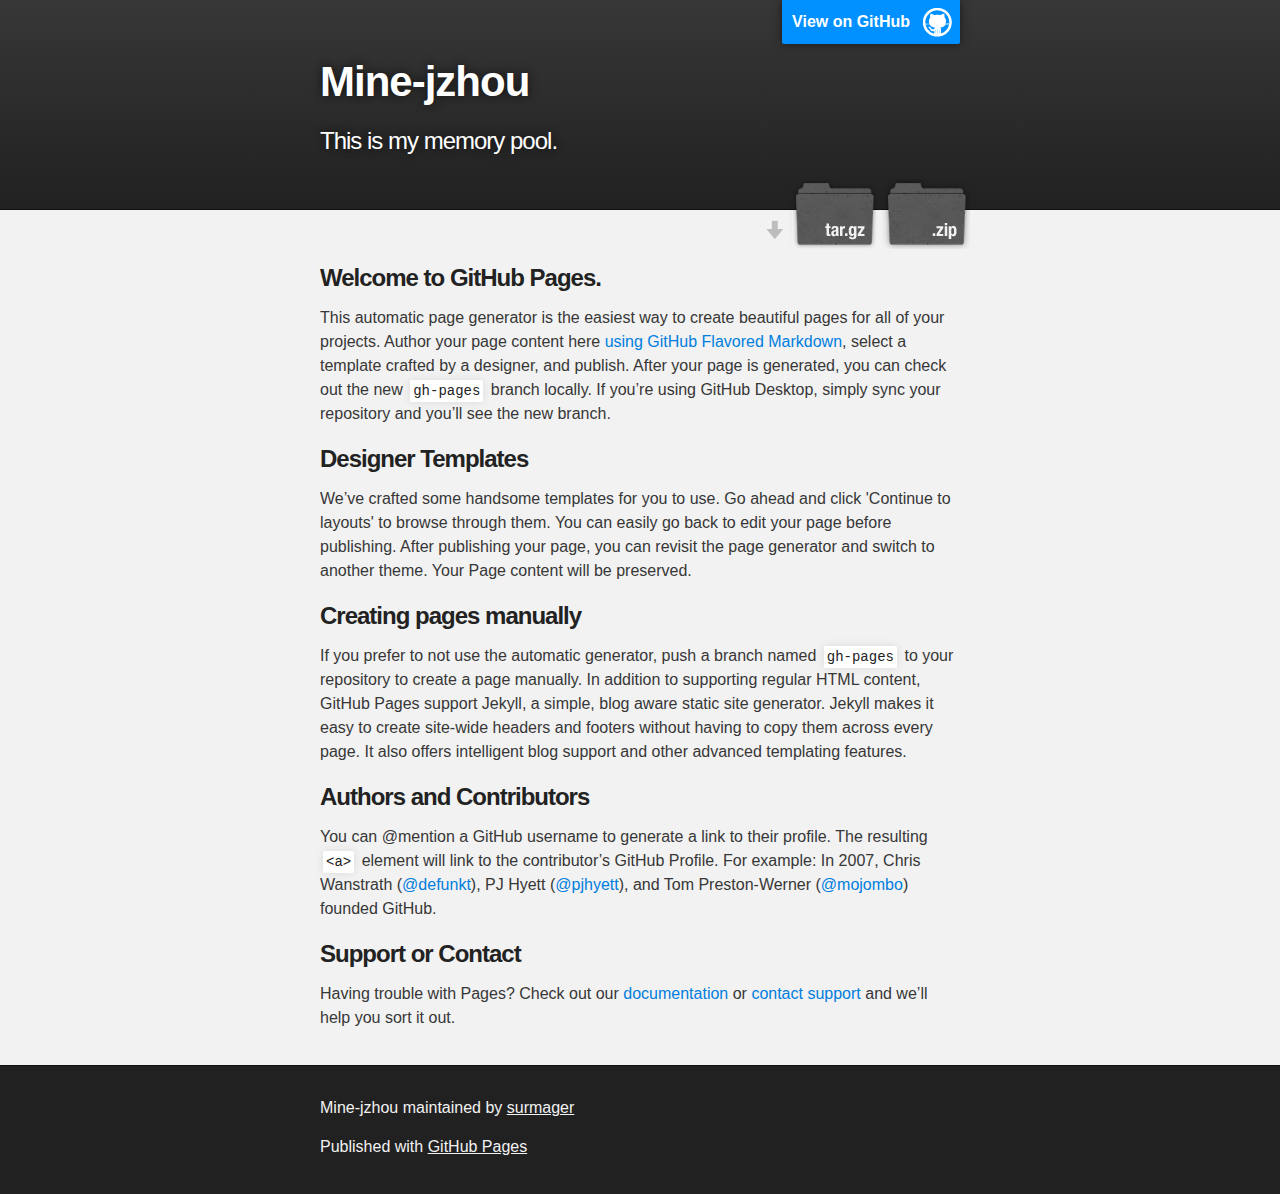
<file: index.html>
<!DOCTYPE html>
<html>

  <head>
    <meta charset='utf-8'>
    <meta http-equiv="X-UA-Compatible" content="chrome=1">
    <meta name="description" content="Mine-jzhou : This is my memory pool.">

    <link rel="stylesheet" type="text/css" media="screen" href="stylesheets/stylesheet.css">

    <title>Mine-jzhou</title>
  </head>

  <body>

    <!-- HEADER -->
    <div id="header_wrap" class="outer">
        <header class="inner">
          <a id="forkme_banner" href="https://github.com/surmager/MINE-Jzhou">View on GitHub</a>

          <h1 id="project_title">Mine-jzhou</h1>
          <h2 id="project_tagline">This is my memory pool.</h2>

            <section id="downloads">
              <a class="zip_download_link" href="https://github.com/surmager/MINE-Jzhou/zipball/master">Download this project as a .zip file</a>
              <a class="tar_download_link" href="https://github.com/surmager/MINE-Jzhou/tarball/master">Download this project as a tar.gz file</a>
            </section>
        </header>
    </div>

    <!-- MAIN CONTENT -->
    <div id="main_content_wrap" class="outer">
      <section id="main_content" class="inner">
        <h3>
<a id="welcome-to-github-pages" class="anchor" href="#welcome-to-github-pages" aria-hidden="true"><span aria-hidden="true" class="octicon octicon-link"></span></a>Welcome to GitHub Pages.</h3>

<p>This automatic page generator is the easiest way to create beautiful pages for all of your projects. Author your page content here <a href="https://guides.github.com/features/mastering-markdown/">using GitHub Flavored Markdown</a>, select a template crafted by a designer, and publish. After your page is generated, you can check out the new <code>gh-pages</code> branch locally. If you’re using GitHub Desktop, simply sync your repository and you’ll see the new branch.</p>

<h3>
<a id="designer-templates" class="anchor" href="#designer-templates" aria-hidden="true"><span aria-hidden="true" class="octicon octicon-link"></span></a>Designer Templates</h3>

<p>We’ve crafted some handsome templates for you to use. Go ahead and click 'Continue to layouts' to browse through them. You can easily go back to edit your page before publishing. After publishing your page, you can revisit the page generator and switch to another theme. Your Page content will be preserved.</p>

<h3>
<a id="creating-pages-manually" class="anchor" href="#creating-pages-manually" aria-hidden="true"><span aria-hidden="true" class="octicon octicon-link"></span></a>Creating pages manually</h3>

<p>If you prefer to not use the automatic generator, push a branch named <code>gh-pages</code> to your repository to create a page manually. In addition to supporting regular HTML content, GitHub Pages support Jekyll, a simple, blog aware static site generator. Jekyll makes it easy to create site-wide headers and footers without having to copy them across every page. It also offers intelligent blog support and other advanced templating features.</p>

<h3>
<a id="authors-and-contributors" class="anchor" href="#authors-and-contributors" aria-hidden="true"><span aria-hidden="true" class="octicon octicon-link"></span></a>Authors and Contributors</h3>

<p>You can @mention a GitHub username to generate a link to their profile. The resulting <code>&lt;a&gt;</code> element will link to the contributor’s GitHub Profile. For example: In 2007, Chris Wanstrath (<a href="https://github.com/defunkt" class="user-mention">@defunkt</a>), PJ Hyett (<a href="https://github.com/pjhyett" class="user-mention">@pjhyett</a>), and Tom Preston-Werner (<a href="https://github.com/mojombo" class="user-mention">@mojombo</a>) founded GitHub.</p>

<h3>
<a id="support-or-contact" class="anchor" href="#support-or-contact" aria-hidden="true"><span aria-hidden="true" class="octicon octicon-link"></span></a>Support or Contact</h3>

<p>Having trouble with Pages? Check out our <a href="https://help.github.com/pages">documentation</a> or <a href="https://github.com/contact">contact support</a> and we’ll help you sort it out.</p>
      </section>
    </div>

    <!-- FOOTER  -->
    <div id="footer_wrap" class="outer">
      <footer class="inner">
        <p class="copyright">Mine-jzhou maintained by <a href="https://github.com/surmager">surmager</a></p>
        <p>Published with <a href="https://pages.github.com">GitHub Pages</a></p>
      </footer>
    </div>

    

  </body>
</html>
</file>
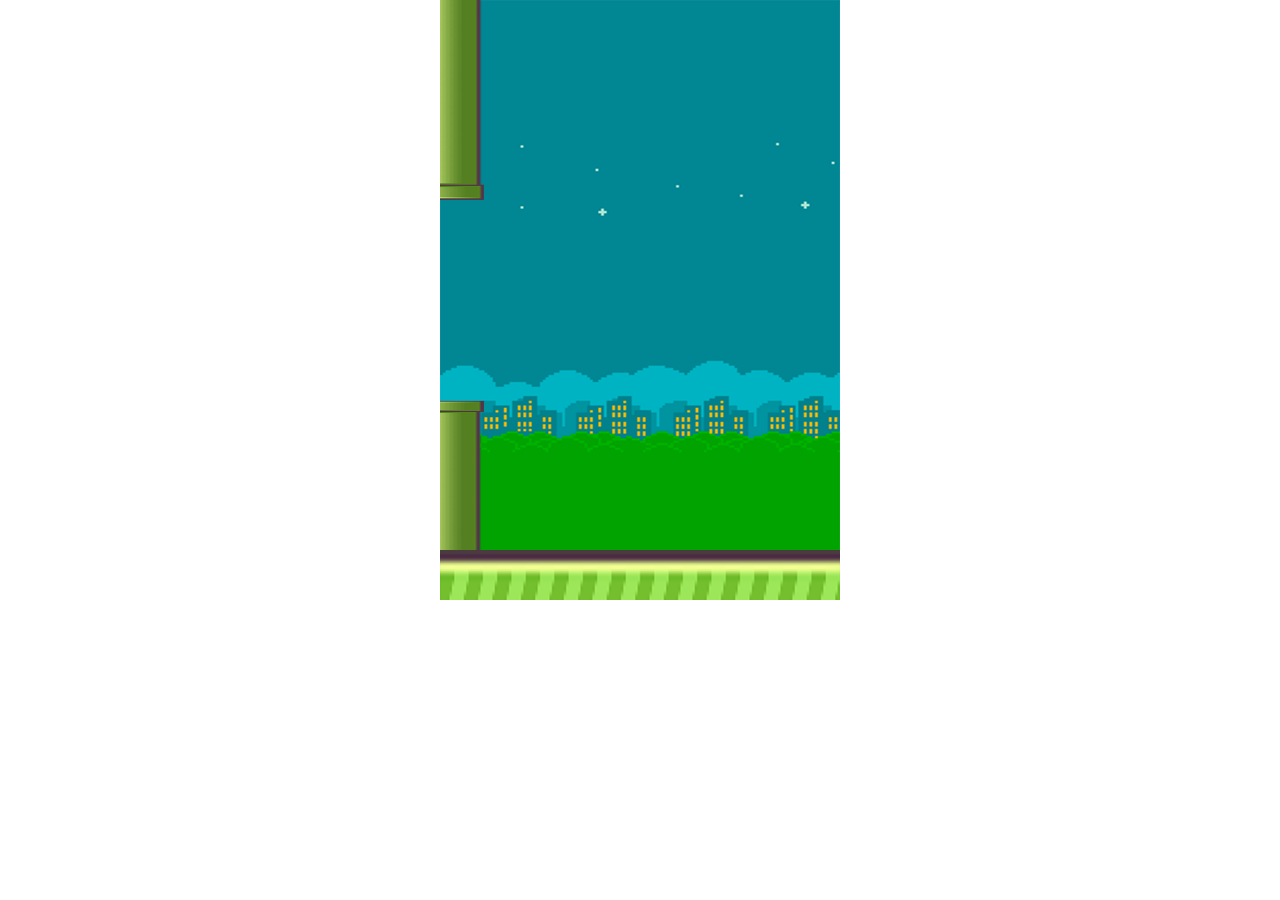
<file: Flappy Bird/FlappyBird.html>
<!DOCTYPE html>
<html lang="en">
<head>
    <meta charset="UTF-8">
    <title>FlappyBird</title>

    <style>
        *{
            margin: 0;
            padding: 0;
        }

        #canvas{
            align-content: center;
            /*margin: 0 auto;*/
            /*background-color: aqua;*/
            left: 50%;
            margin-left: -200px;
            position: relative;
        }
    </style>
  <!-- <link rel="javascript" href="web.js"> -->
    <script>
        //全局变量声明
        var context;
        var cwidth = 400;
        var cheight = 600;
        var birds = ['images/0.gif','images/1.gif','images/2.gif'];
        var birdIndex = 0;//小鸟的图片索引
        var velocity = 8;//水管移动的速度
        var pipe_height = 200; //水管之间的间距
        var gravity = 2;//小鸟掉落的速度
        var score = 0; //得分
        var isScore = false;//是否开启得分模式
        var isOver = false;//游戏是否结束
        var ver1 = 10;
        var ver2;
        //定时器
        var tid; //定时器的标识

        //页面布局
        //背景制作
            function Background (x,y,width,height,src) {
                this.x = x;
                this.y = y;
                this.width = width;
                this.height = height;
                //图片处理和上面的处理不一样
                var image = new Image();
                image.src = src;
                this.image = image;
                this.draw = bgDraw;
            }
            function bgDraw() {
                context.drawImage(this.image,this.x,this.y,this.width,this.height);
            }
        //上方水管
            function UpPipe (x,y,width,height,src) {
                this.x = x;
                this.y = y;
                this.width = width;
                this.height = height;
                //图片处理和上面的处理不一样
                var image = new Image();
                image.src = src;
                this.image = image;
                this.draw = upPipeDraw;
            }
            function upPipeDraw() {
                context.drawImage(this.image,160,490,130,800,this.x,this.y,this.width,this.height);
            }
        //下方水管
            function DownPipe (x,y,width,height,src) {
                this.x = x;
                this.y = y;
                this.width = width;
                this.height = height;
                //图片处理和上面的处理不一样
                var image = new Image();
                image.src = src;
                this.image = image;
                this.draw = downPipeDraw;
            }
            function downPipeDraw() {
                context.drawImage(this.image,10,475,130,800,this.x,this.y,this.width,this.height);
            }
        //小鸟
            function Bird (x,y,width,height) {
                this.x = x;
                this.y = y;
                this.width = width;
                this.height = height;
                //图片处理和上面的处理不一样
//                var image = new Image();
//                image.src = src;
//                this.image = image;
                this.draw = birdDraw;
            }
            function birdDraw() {
                birdIndex++;
                var image = new Image();
                image.src = birds[birdIndex%3];
                context.drawImage(image,this.x,this.y,this.width,this.height);
            }
        //创建对象
        //创建背景对象
            var back = new Background(0,0,400,600,'images/bg.png');
            var groundBack = new Background(0,550,400,600,'images/ground.png');
            var upPipe = new UpPipe(0,0,100,200,'images/pipe.png');
            var downPipe = new DownPipe(0,400,100,150,'images/pipe.png');
            var bird = new Bird(80,300,40,40);
        //游戏规则
        //死掉的条件
            function calculator() {
                //判断死亡的三个条件
                //撞地面 撞上水管 下水管
                var groundCondition = bird.y + bird.height >= groundBack.y;
                var upPipeCondition = ((bird.x + bird.width >= upPipe.x) && (bird.x + bird.width <= upPipe.x + upPipe.width) && (bird.y > upPipe.y) && (bird.y <= upPipe.y + upPipe.height)) || ((bird.x >= upPipe.x)&&(bird.x <= upPipe.x + upPipe.width)&&(bird.y >= upPipe.y) && (bird.y <=upPipe.y + upPipe.height));
                var downPipeCondition = ((bird.x + bird.width >= downPipe.x)&& (bird.x + bird.width <= downPipe.x + downPipe.width)&&(bird.y + bird.height > downPipe.y) &&(bird.y + bird.height <= downPipe.y + downPipe.height))||((bird.x >= downPipe.x) && (bird.x <= downPipe.x + downPipe.width) && (bird.y + bird.height >= downPipe.y) &&(bird.y + bird.height <= downPipe.y + downPipe.height));
                if(groundCondition || upPipeCondition || downPipeCondition)
                {
                    //停止定时器
                    clearInterval(tid);
                    context.fillStyle = "#ffffff";
                    context.font = "30px Accent";
                    context.fillText("你得了" + score + "分",100,100);
                    isOver = true;
                    return;
                }

                ver2 = ver1 + gravity;
                bird.y += (ver1 + ver2) * 0.5;
                if(upPipe.x + upPipe.width > 0)
                {
                    upPipe.x -= velocity;
                    downPipe.x -= velocity;
                }else{
                    upPipe.x = 400;
                    downPipe.x = 400;

                    upPipe.height = 100 + Math.random()*200;
                    downPipe.y = upPipe.height + pipe_height;
                    downPipe.height = 600 - downPipe.y - 50;

                    isScore = true;
                }

                if(isScore && bird.x > upPipe.x + upPipe.width)
                {
                    score++;
                    if (score>0 && score % 3 == 0)
                    {
                        velocity += 5;
                        gravity += 2;
                    }
                    //这里需要写点东西
                    isScore = false;
                }
                //小鸟运动
                //水管运动
                //分数计算
            }

        //其他配置 浏览器兼容 页面初始化 重新开始游戏
        function keyUp(e) {
            e = e || event;
            var currentKey = e.keyCode || e.which || e.charCode;
            switch(currentKey)
            {
                case 32:
                    bird.y -= 80;
                    break;
            }
        }
        function reAction() {
            if(isOver)
            {
                isOver = false;
                window.location.reload();
            }
        }

        function init () {
            //获取canvas对象
            var canvas = document.getElementById("canvas");
            context = canvas.getContext("2d");
            document.onkeyup = keyUp;
            document.onclick = reAction;
            //配置属性
            tid = setInterval(drawWall,80);
        }

        function drawWall() {
            context.clearRect(0,0,cwidth,cheight);
            //绘制函数的调用
            back.draw();
            groundBack.draw();
            upPipe.draw();
            downPipe.draw();
            bird.draw();
            calculator();
        }

    </script>

</head>
<body onload="init();">
    <canvas id="canvas" width="400" height="600"></canvas>

</body>
</html>
</file>
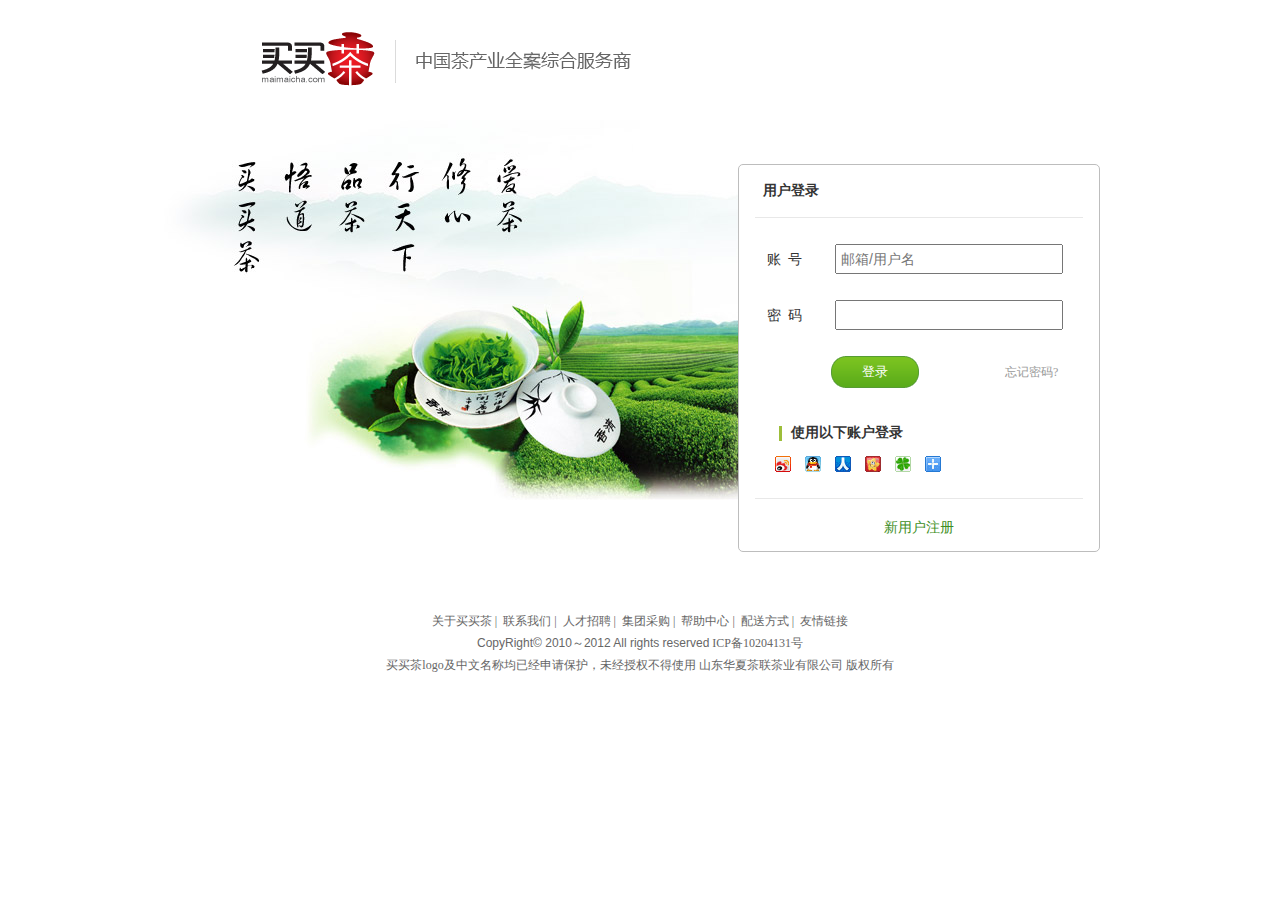
<file: 仿某电商网站页面/login.html>
<!DOCTYPE html>
<html lang="en">
<head>
    <meta charset="UTF-8">
    <title>用户登录-买买茶官方网站-买原产地优质好茶,就在买买茶,华夏茶联,用户中心</title>
    <link rel="stylesheet" href="css/login.css"/>
</head>
<body>
<!--logo开始-->
<div class="logo">
    <h1>
        <a href="index.html">
            <img src="image/regimg/logo_login.png" title="中国茶叶全案服务商" alt=""/>
        </a>
    </h1>
</div>
<!--logo结束-->
<!--登录开始-->
<div class="login_content">
    <div class="bg">
    </div>
    <div class="loginbtn">
        <h2>用户登录</h2>
        <div class="loginSur">
            <form action="">
                <div class="user">
                    <label for="">账&nbsp;&nbsp;号</label>
                    <input type="text" placeholder="邮箱/用户名"/>
                    <p>&nbsp;</p>
                </div>
                <div class="passwor">
                    <label for="">密&nbsp;&nbsp;码</label>
                    <input type="text"/>
                    <p>&nbsp;</p>
                </div>
                <div class="submit">
                    <button class="btn">登录</button>
                    <a href="#">忘记密码?</a>
                </div>
            </form>
            <div class="other">
                <h2 class="otherh2">使用以下账户登录</h2>
                <div class="ico">
                    <a  class="xl" href="#" target="_blank" title="新浪微博"></a>
                    <a  class="qq" href="#" target="_blank" title="腾讯qq"></a>
                    <a  class="rr" href="#" target="_blank" title="人人网"></a>
                    <a  class="kx" href="#" target="_blank" title="开心网"></a>
                    <a  class="db" href="#" target="_blank" title="豆瓣网"></a>
                    <a  class="zf" href="#" target="_blank" title="支付宝"></a>
                </div>
            </div>
        </div>
        <div class="newU">
            <a href="register.html" target="_blank">新用户注册</a>
        </div>
    </div>
</div>
<!--登录结束-->
<!--footer开始-->
<div class="footer">
    <div class="footer_content">
        <a href="#" target="_blank">关于买买茶</a>|
        <a href="#" target="_blank">联系我们</a>|
        <a href="#" target="_blank">人才招聘</a>|
        <a href="#" target="_blank">集团采购</a>|
        <a href="#" target="_blank">帮助中心</a>|
        <a href="#" target="_blank">配送方式</a>|
        <a href="#" target="_blank">友情链接</a><br/>
        <span class="foot_arial">CopyRight© 2010～2012 All rights reserved</span>
        ICP备10204131号
        <br/>
        买买茶logo及中文名称均已经申请保护，未经授权不得使用 山东华夏茶联茶业有限公司 版权所有
    </div>
</div>
<!--footer结束-->
</body>
</html>
</file>
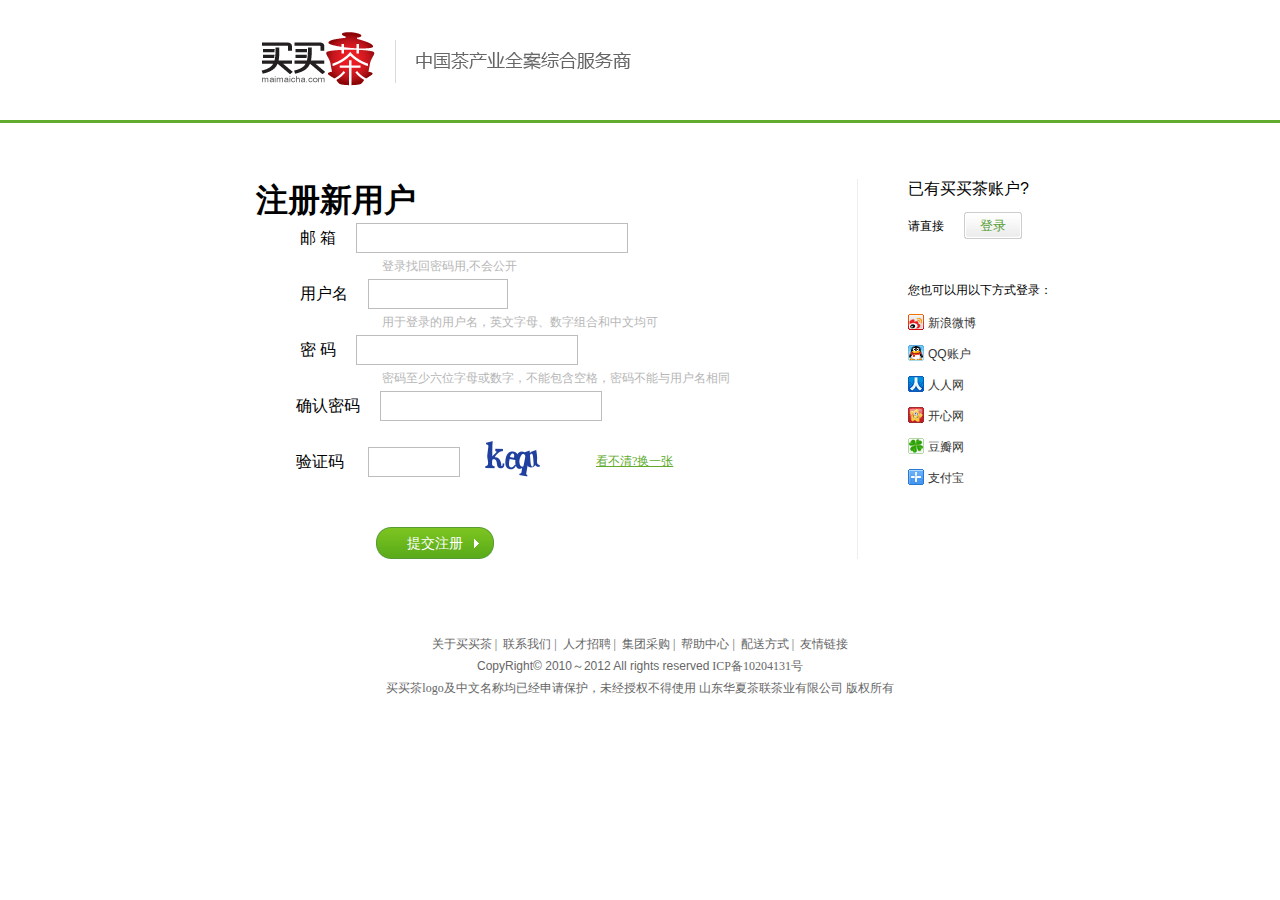
<file: 仿某电商网站页面/register.html>
<!DOCTYPE html>
<html lang="en">
<head>
    <meta charset="UTF-8">
    <title>注册_用户中心</title>
    <link rel="stylesheet" href="css/register.css"/>
</head>
<body>
<!--logo开始-->
<div class="logo">
    <h1>
        <a href="index.html">
            <img src="image/regimg/logo_login.png" title="中国茶叶全案服务商" alt=""/>
        </a>
    </h1>
</div>
<!--logo结束-->
<div class="hr"></div>
<div class="conter">
    <div class="register fl">
        <h1>注册新用户</h1>
        <div class="form">
            <form action="" method="">
                &nbsp;<label for="">邮&nbsp;箱</label><input  class="mail" type="text"/><br/>
                <p>登录找回密码用,不会公开</p>
                &nbsp;<label for="">用户名</label><input  class="user" type="text"/><br/>
                <p>用于登录的用户名，英文字母、数字组合和中文均可</p>
                &nbsp;<label for="">密&nbsp;码</label><input  class="password" type="password"/><br/>
                <p>密码至少六位字母或数字，不能包含空格，密码不能与用户名相同</p>
                <label for="">确认密码</label><input class="repassword" type="password"/><br/>
                <p>&nbsp;</p>
                <label for="">验证码&nbsp;</label><input  class="code" type="text"/>
                <div class="c">
                <img src="image/regimg/code1.png" alt="kequ"/><a href="#">看不清?换一张</a>
                </div>
                <button class="btn">提交注册</button>
            </form>
        </div>
    </div>
    <div class="login">
        <p>已有买买茶账户?</p>
        <span>请直接</span><button class="btn2">登录</button><br/>
        <div class="lis">
            <span>您也可以用以下方式登录：</span>
            <ul>
                <li class="xl"><a href="javascript:void(0);">新浪微博</a></li>
                <li class="qq"><a href="javascript:void(0);">QQ账户</a></li>
                <li class="rr"><a href="javascript:void(0);">人人网</a></li>
                <li class="kx"><a href="javascript:void(0);">开心网</a></li>
                <li class="db"><a href="javascript:void(0);">豆瓣网</a></li>
                <li class="zf"><a href="javascript:void(0);">支付宝</a></li>

            </ul>
        </div>
    </div>
</div>
<!--footer开始-->
<div class="footer">
    <div class="footer_content">
        <a href="#" target="_blank">关于买买茶</a>|
        <a href="#" target="_blank">联系我们</a>|
        <a href="#" target="_blank">人才招聘</a>|
        <a href="#" target="_blank">集团采购</a>|
        <a href="#" target="_blank">帮助中心</a>|
        <a href="#" target="_blank">配送方式</a>|
        <a href="#" target="_blank">友情链接</a><br/>
        <span class="foot_arial">CopyRight© 2010～2012 All rights reserved</span>
        ICP备10204131号
        <br/>
        买买茶logo及中文名称均已经申请保护，未经授权不得使用 山东华夏茶联茶业有限公司 版权所有
    </div>
</div>
<!--footer结束-->
</body>
</html>
</file>
<file: stylesheets/stylesheet.css>
/*******************************************************************************
Slate Theme for GitHub Pages
by Jason Costello, @jsncostello
*******************************************************************************/

@import url(github-light.css);

/*******************************************************************************
MeyerWeb Reset
*******************************************************************************/

html, body, div, span, applet, object, iframe,
h1, h2, h3, h4, h5, h6, p, blockquote, pre,
a, abbr, acronym, address, big, cite, code,
del, dfn, em, img, ins, kbd, q, s, samp,
small, strike, strong, sub, sup, tt, var,
b, u, i, center,
dl, dt, dd, ol, ul, li,
fieldset, form, label, legend,
table, caption, tbody, tfoot, thead, tr, th, td,
article, aside, canvas, details, embed,
figure, figcaption, footer, header, hgroup,
menu, nav, output, ruby, section, summary,
time, mark, audio, video {
  margin: 0;
  padding: 0;
  border: 0;
  font: inherit;
  vertical-align: baseline;
}

/* HTML5 display-role reset for older browsers */
article, aside, details, figcaption, figure,
footer, header, hgroup, menu, nav, section {
  display: block;
}

ol, ul {
  list-style: none;
}

table {
  border-collapse: collapse;
  border-spacing: 0;
}

/*******************************************************************************
Theme Styles
*******************************************************************************/

body {
  box-sizing: border-box;
  color:#373737;
  background: #212121;
  font-size: 16px;
  font-family: 'Myriad Pro', Calibri, Helvetica, Arial, sans-serif;
  line-height: 1.5;
  -webkit-font-smoothing: antialiased;
}

h1, h2, h3, h4, h5, h6 {
  margin: 10px 0;
  font-weight: 700;
  color:#222222;
  font-family: 'Lucida Grande', 'Calibri', Helvetica, Arial, sans-serif;
  letter-spacing: -1px;
}

h1 {
  font-size: 36px;
  font-weight: 700;
}

h2 {
  padding-bottom: 10px;
  font-size: 32px;
  background: url('../images/bg_hr.png') repeat-x bottom;
}

h3 {
  font-size: 24px;
}

h4 {
  font-size: 21px;
}

h5 {
  font-size: 18px;
}

h6 {
  font-size: 16px;
}

p {
  margin: 10px 0 15px 0;
}

footer p {
  color: #f2f2f2;
}

a {
  text-decoration: none;
  color: #007edf;
  text-shadow: none;

  transition: color 0.5s ease;
  transition: text-shadow 0.5s ease;
  -webkit-transition: color 0.5s ease;
  -webkit-transition: text-shadow 0.5s ease;
  -moz-transition: color 0.5s ease;
  -moz-transition: text-shadow 0.5s ease;
  -o-transition: color 0.5s ease;
  -o-transition: text-shadow 0.5s ease;
  -ms-transition: color 0.5s ease;
  -ms-transition: text-shadow 0.5s ease;
}

a:hover, a:focus {text-decoration: underline;}

footer a {
  color: #F2F2F2;
  text-decoration: underline;
}

em {
  font-style: italic;
}

strong {
  font-weight: bold;
}

img {
  position: relative;
  margin: 0 auto;
  max-width: 739px;
  padding: 5px;
  margin: 10px 0 10px 0;
  border: 1px solid #ebebeb;

  box-shadow: 0 0 5px #ebebeb;
  -webkit-box-shadow: 0 0 5px #ebebeb;
  -moz-box-shadow: 0 0 5px #ebebeb;
  -o-box-shadow: 0 0 5px #ebebeb;
  -ms-box-shadow: 0 0 5px #ebebeb;
}

p img {
  display: inline;
  margin: 0;
  padding: 0;
  vertical-align: middle;
  text-align: center;
  border: none;
}

pre, code {
  width: 100%;
  color: #222;
  background-color: #fff;

  font-family: Monaco, "Bitstream Vera Sans Mono", "Lucida Console", Terminal, monospace;
  font-size: 14px;

  border-radius: 2px;
  -moz-border-radius: 2px;
  -webkit-border-radius: 2px;
}

pre {
  width: 100%;
  padding: 10px;
  box-shadow: 0 0 10px rgba(0,0,0,.1);
  overflow: auto;
}

code {
  padding: 3px;
  margin: 0 3px;
  box-shadow: 0 0 10px rgba(0,0,0,.1);
}

pre code {
  display: block;
  box-shadow: none;
}

blockquote {
  color: #666;
  margin-bottom: 20px;
  padding: 0 0 0 20px;
  border-left: 3px solid #bbb;
}


ul, ol, dl {
  margin-bottom: 15px
}

ul {
  list-style-position: inside;
  list-style: disc;
  padding-left: 20px;
}

ol {
  list-style-position: inside;
  list-style: decimal;
  padding-left: 20px;
}

dl dt {
  font-weight: bold;
}

dl dd {
  padding-left: 20px;
  font-style: italic;
}

dl p {
  padding-left: 20px;
  font-style: italic;
}

hr {
  height: 1px;
  margin-bottom: 5px;
  border: none;
  background: url('../images/bg_hr.png') repeat-x center;
}

table {
  border: 1px solid #373737;
  margin-bottom: 20px;
  text-align: left;
 }

th {
  font-family: 'Lucida Grande', 'Helvetica Neue', Helvetica, Arial, sans-serif;
  padding: 10px;
  background: #373737;
  color: #fff;
 }

td {
  padding: 10px;
  border: 1px solid #373737;
 }

form {
  background: #f2f2f2;
  padding: 20px;
}

/*******************************************************************************
Full-Width Styles
*******************************************************************************/

.outer {
  width: 100%;
}

.inner {
  position: relative;
  max-width: 640px;
  padding: 20px 10px;
  margin: 0 auto;
}

#forkme_banner {
  display: block;
  position: absolute;
  top:0;
  right: 10px;
  z-index: 10;
  padding: 10px 50px 10px 10px;
  color: #fff;
  background: url('../images/blacktocat.png') #0090ff no-repeat 95% 50%;
  font-weight: 700;
  box-shadow: 0 0 10px rgba(0,0,0,.5);
  border-bottom-left-radius: 2px;
  border-bottom-right-radius: 2px;
}

#header_wrap {
  background: #212121;
  background: -moz-linear-gradient(top, #373737, #212121);
  background: -webkit-linear-gradient(top, #373737, #212121);
  background: -ms-linear-gradient(top, #373737, #212121);
  background: -o-linear-gradient(top, #373737, #212121);
  background: linear-gradient(top, #373737, #212121);
}

#header_wrap .inner {
  padding: 50px 10px 30px 10px;
}

#project_title {
  margin: 0;
  color: #fff;
  font-size: 42px;
  font-weight: 700;
  text-shadow: #111 0px 0px 10px;
}

#project_tagline {
  color: #fff;
  font-size: 24px;
  font-weight: 300;
  background: none;
  text-shadow: #111 0px 0px 10px;
}

#downloads {
  position: absolute;
  width: 210px;
  z-index: 10;
  bottom: -40px;
  right: 0;
  height: 70px;
  background: url('../images/icon_download.png') no-repeat 0% 90%;
}

.zip_download_link {
  display: block;
  float: right;
  width: 90px;
  height:70px;
  text-indent: -5000px;
  overflow: hidden;
  background: url(../images/sprite_download.png) no-repeat bottom left;
}

.tar_download_link {
  display: block;
  float: right;
  width: 90px;
  height:70px;
  text-indent: -5000px;
  overflow: hidden;
  background: url(../images/sprite_download.png) no-repeat bottom right;
  margin-left: 10px;
}

.zip_download_link:hover {
  background: url(../images/sprite_download.png) no-repeat top left;
}

.tar_download_link:hover {
  background: url(../images/sprite_download.png) no-repeat top right;
}

#main_content_wrap {
  background: #f2f2f2;
  border-top: 1px solid #111;
  border-bottom: 1px solid #111;
}

#main_content {
  padding-top: 40px;
}

#footer_wrap {
  background: #212121;
}



/*******************************************************************************
Small Device Styles
*******************************************************************************/

@media screen and (max-width: 480px) {
  body {
    font-size:14px;
  }

  #downloads {
    display: none;
  }

  .inner {
    min-width: 320px;
    max-width: 480px;
  }

  #project_title {
  font-size: 32px;
  }

  h1 {
    font-size: 28px;
  }

  h2 {
    font-size: 24px;
  }

  h3 {
    font-size: 21px;
  }

  h4 {
    font-size: 18px;
  }

  h5 {
    font-size: 14px;
  }

  h6 {
    font-size: 12px;
  }

  code, pre {
    min-width: 320px;
    max-width: 480px;
    font-size: 11px;
  }

}
</file>
<file: 仿某电商网站页面/css/login.css>
*{
    padding: 0;
    margin: 0;
}

.logo{
    width: 300px;
    height: 90px;
    margin-top: 30px;
    margin-left: 20%;
}
/*��¼���濪ʼ*/
.login_content {
    width: 960px;
    height: 470px;
    margin: 0 auto;
}
.login_content .bg{
    width: 578px;
    height: 400px;
    float: left;
    background: url("../image/regimg/logo_content_bg.jpg") no-repeat;
}
.login_content .loginbtn{
    float: left;
    width: 360px;
    height: 386px;
    display: inline;
    margin: 44px 0 0 0;
    /*overflow: hidden;*/
    border: 1px solid #bdbdbd;
    border-radius: 5px;
}
.login_content .loginbtn .loginSur {
    width: 328px;
    margin: 0 16px;
    border-bottom: 1px solid #e8e8e8;
    border-top: 1px solid #e8e8e8;
    padding: 26px 0;
    font-family: Tahoma;
}
.login_content .loginbtn h2{
    height: 52px;
    line-height: 52px;
    text-indent: 24px;
    color: #343434;
    font-size: 14px;
}
.login_content .loginbtn .loginSur input{
    width: 220px;
    height: 26px;
    line-height: 26px;
    borber:1px solid #bdbdbd;
    outline-style: none;
    font-size: 14px;
    padding-left: 4px;
}
.login_content .loginbtn .loginSur label{
    display: inline-block;
    width: 64px;
    color: #333;
    font-size: 14px;
    padding-left: 12px;
}
.btn {
    width: 88px;
    height: 32px;
    background: url("../image/regimg/log_btn0108.png") no-repeat;
    border: none;
    outline-style: none;
    color: #fff;
}
.submit {
    padding-left: 76px;
}
.submit a{
    text-decoration: none;
    color:#999;
    margin-left: 82px;
    font-size: 12px;
}
.submit a:hover{
    color:red;
}
.login_content .loginbtn .loginSur .other{
    width: 328px;
    padding-top: 36px;
    padding-left: 12px;
}
.login_content .loginbtn .loginSur p{
    height: 26px;
    line-height: 26px;
}

.login_content .loginbtn .loginSur .other .otherh2{
    padding-left: 0px;
    font-size: 14px;
    height: 18px;
    line-height: 18px;
    background: url("../image/regimg/other_bg.gif") no-repeat 12px center;
}
.login_content .loginbtn .loginSur .other .ico{
    margin-top: 14px;
    padding-left: 8px;
    width: 328px;
    height: 16px;
}
.login_content .loginbtn .loginSur .other .ico .xl{
    display: inline-block;
    margin-right: 10px;
    width: 16px;
    height: 16px;
    background: url("../image/regimg/ico0108.png") no-repeat;
 }
.login_content .loginbtn .loginSur .other .ico .qq{
    display: inline-block;
    margin-right: 10px;
    width: 16px;
    height: 16px;
    background: url("../image/regimg/ico0108.png") no-repeat  0 -104px;
}
.login_content .loginbtn .loginSur .other .ico .rr{
    display: inline-block;
    margin-right: 10px;
    width: 16px;
    height: 16px;
    background: url("../image/regimg/ico0108.png") no-repeat 0 -52px;
}
.login_content .loginbtn .loginSur .other .ico .kx{
    display: inline-block;
    margin-right: 10px;
    width: 16px;
    height: 16px;
    background: url("../image/regimg/ico0108.png") no-repeat 0 -78px;
}
.login_content .loginbtn .loginSur .other .ico .db{
    display: inline-block;
    margin-right: 10px;
    width: 16px;
    height: 16px;
    background: url("../image/regimg/ico0108.png") no-repeat 0 -156px;
}.login_content .loginbtn .loginSur .other .ico .zf{
     display: inline-block;
     margin-right: 10px;
     width: 16px;
     height: 16px;
     background: url("../image/regimg/ico0108.png") no-repeat 0 -182px;
 }
 .newU {
     width: 360px;
     height: 56px;
     line-height: 56px;
     text-align: center;
 }
.newU a{
    font-size: 14px;
    color: #3d8e23;
    text-decoration: none;
    font-family: "����";
}
/*��¼�������*/
/*ҳ��ײ���ʼ*/

.footer {
    width: 960px;
    margin: 20px auto;

}
.footer .footer_content{
    text-align: center;
    line-height: 22px;
    font-family: "����";
    color: #666;
    font-size: 12px;
}
.footer .footer_content a{
    display: inline-block;
    color:#666;
    text-decoration: none;
    font-size: 12px;
    margin: 0 3px;
}
.footer .footer_content a:hover{
    text-decoration: underline;
    color: #028102;

}
.footer .footer_content span{
    font-family: Arial, Helvetica, sans-serif;
}
/*ҳ��ײ�����*/
</file>
<file: 仿某电商网站页面/css/register.css>
/*������ʽ*/
*{
    padding: 0;
    margin: 0;
}
.fr{
    float: right;
}
.fl{
    float: left;
}
ul{
    list-style: none;
}
.cl{
    width: 100%;
    clear: both;
}
/************************/
.logo{
    width: 300px;
    height: 90px;
    margin-top: 30px;
    margin-left: 20%;
}
.hr{
    width: 100%;
    height: 3px;
    background-color: #62ab2e;
}
.conter{
    margin-left: 20%;
    margin-top: 56px;
    height: 374px;
    padding-bottom: 60px;
}
/*ע�����*/
.register {
    width: 601px;
    border-right: 1px solid #eeeeee;
}
.register .form{
    margin-left: 40px;
}
.register .form .mail{
    width: 270px;
}
.register .form .user{
    width: 138px;
}
.register .form .password{
     width: 220px;
}
.register .form .repassword{
    width: 220px;
}
.register .form .code{
    width: 90px;
}
.register .form .c{
    height: 50px;
    width: 240px;
    position: relative;
    left: 180px;
    top: -40px;
}
.register .form .c img{
     position: absolute;
     top: 2px;
 }
.register .form .c a{
    color: #61ab2d;
    font-size: 12px;
    position: absolute;
    top:16px;
    left: 120px;
}
.register .form p {
    height: 26px;
    line-height: 26px;
    padding-left: 86px;
    color: #b6b6b6;
    font-size: 12px;

}
.btn{
    outline-style: none;
    width: 118px;
    height: 32px;
    line-height: 32px;
    font-size: 14px;
    color: white;
    border: none;
    background:url("../image/regimg/btn.gif") no-repeat;
    position: relative;
    left: 80px;
}
.register input{

    outline-style: none;
    margin-left: 20px;
    height: 28px;
    border: 1px solid #bdbdbd;
}

/*��¼*/
.login {
    float: left;
    padding-left: 50px;
    font-family: Arial;
}
.login p{
    margin-bottom: 12px;
}
.login .btn2{
    margin-left: 20px;
    width: 58px;
    height: 28px;
    line-height: 28px;
    border: none;
    outline-style: none;
    color: #569c34;
    background: url("../image/regimg/reg0108.gif") no-repeat;
}
.login span{
    font-size: 12px;
}
.login .lis{
    margin-top: 40px;
}
.login ul li{
   padding-left: 20px;
    margin-top: 15px;
    height: 16px;
    line-height: 16px;
}
.login ul li a{
    text-decoration: none;
    color:#333;
    font-size: 12px;
}
.login ul .xl{
    background: url("../image/regimg/ico0108.png") no-repeat;
}
.login ul .qq{
    background: url("../image/regimg/ico0108.png") no-repeat 0 -104px;
}
.login ul .rr{
    background: url("../image/regimg/ico0108.png") no-repeat 0 -52px;
}
.login ul .kx{
    background: url("../image/regimg/ico0108.png") no-repeat 0 -78px;
}
.login ul .db{
    background: url("../image/regimg/ico0108.png") no-repeat 0 -156px;
}
.login ul .zf{
    background: url("../image/regimg/ico0108.png") no-repeat 0 -182px;
}
/*footer��ʼ*/
.footer {
    width: 960px;
    margin: 20px auto;

}
.footer .footer_content{
    text-align: center;
    line-height: 22px;
    font-family: "����";
    color: #666;
    font-size: 12px;
}
.footer .footer_content a{
    display: inline-block;
    color:#666;
    text-decoration: none;
    font-size: 12px;
    margin: 0 3px;
}
.footer .footer_content a:hover{
    text-decoration: underline;
    color: #028102;

}
.footer .footer_content span{
    font-family: Arial, Helvetica, sans-serif;
}
</file>
